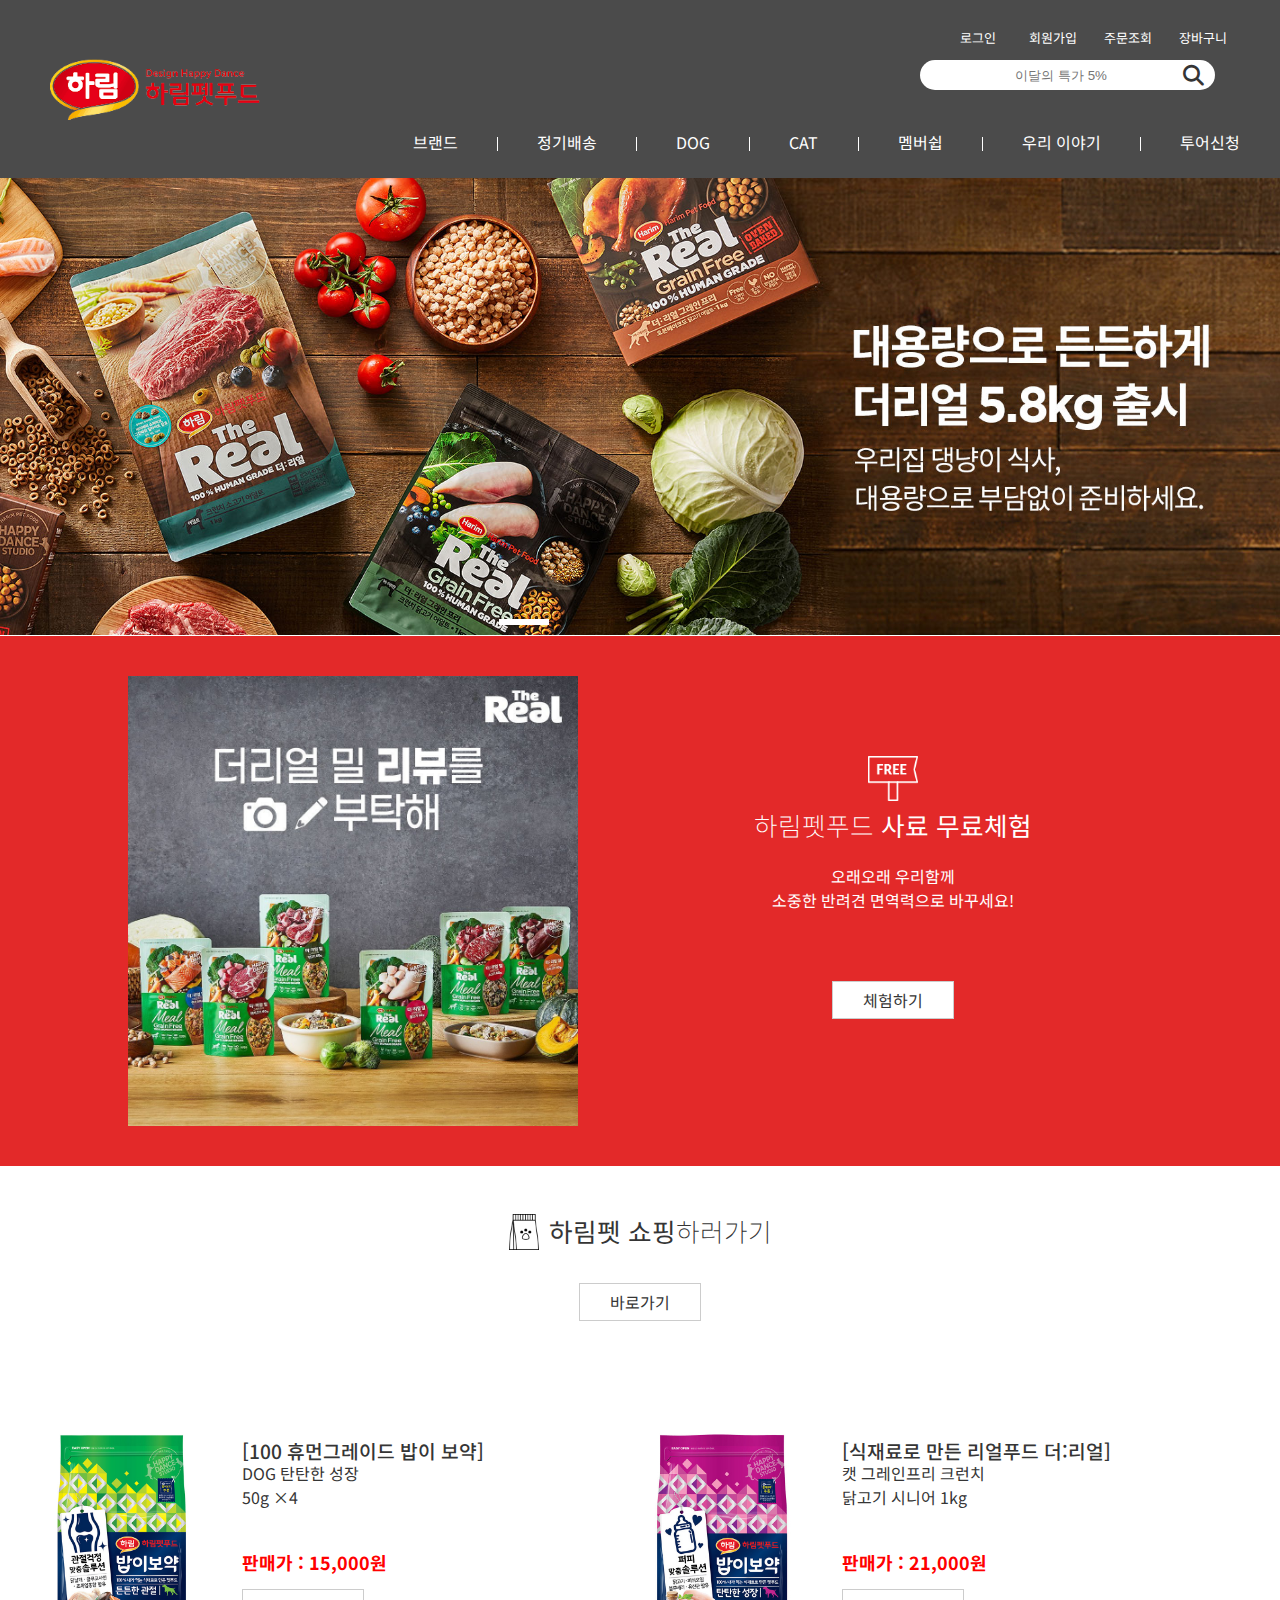
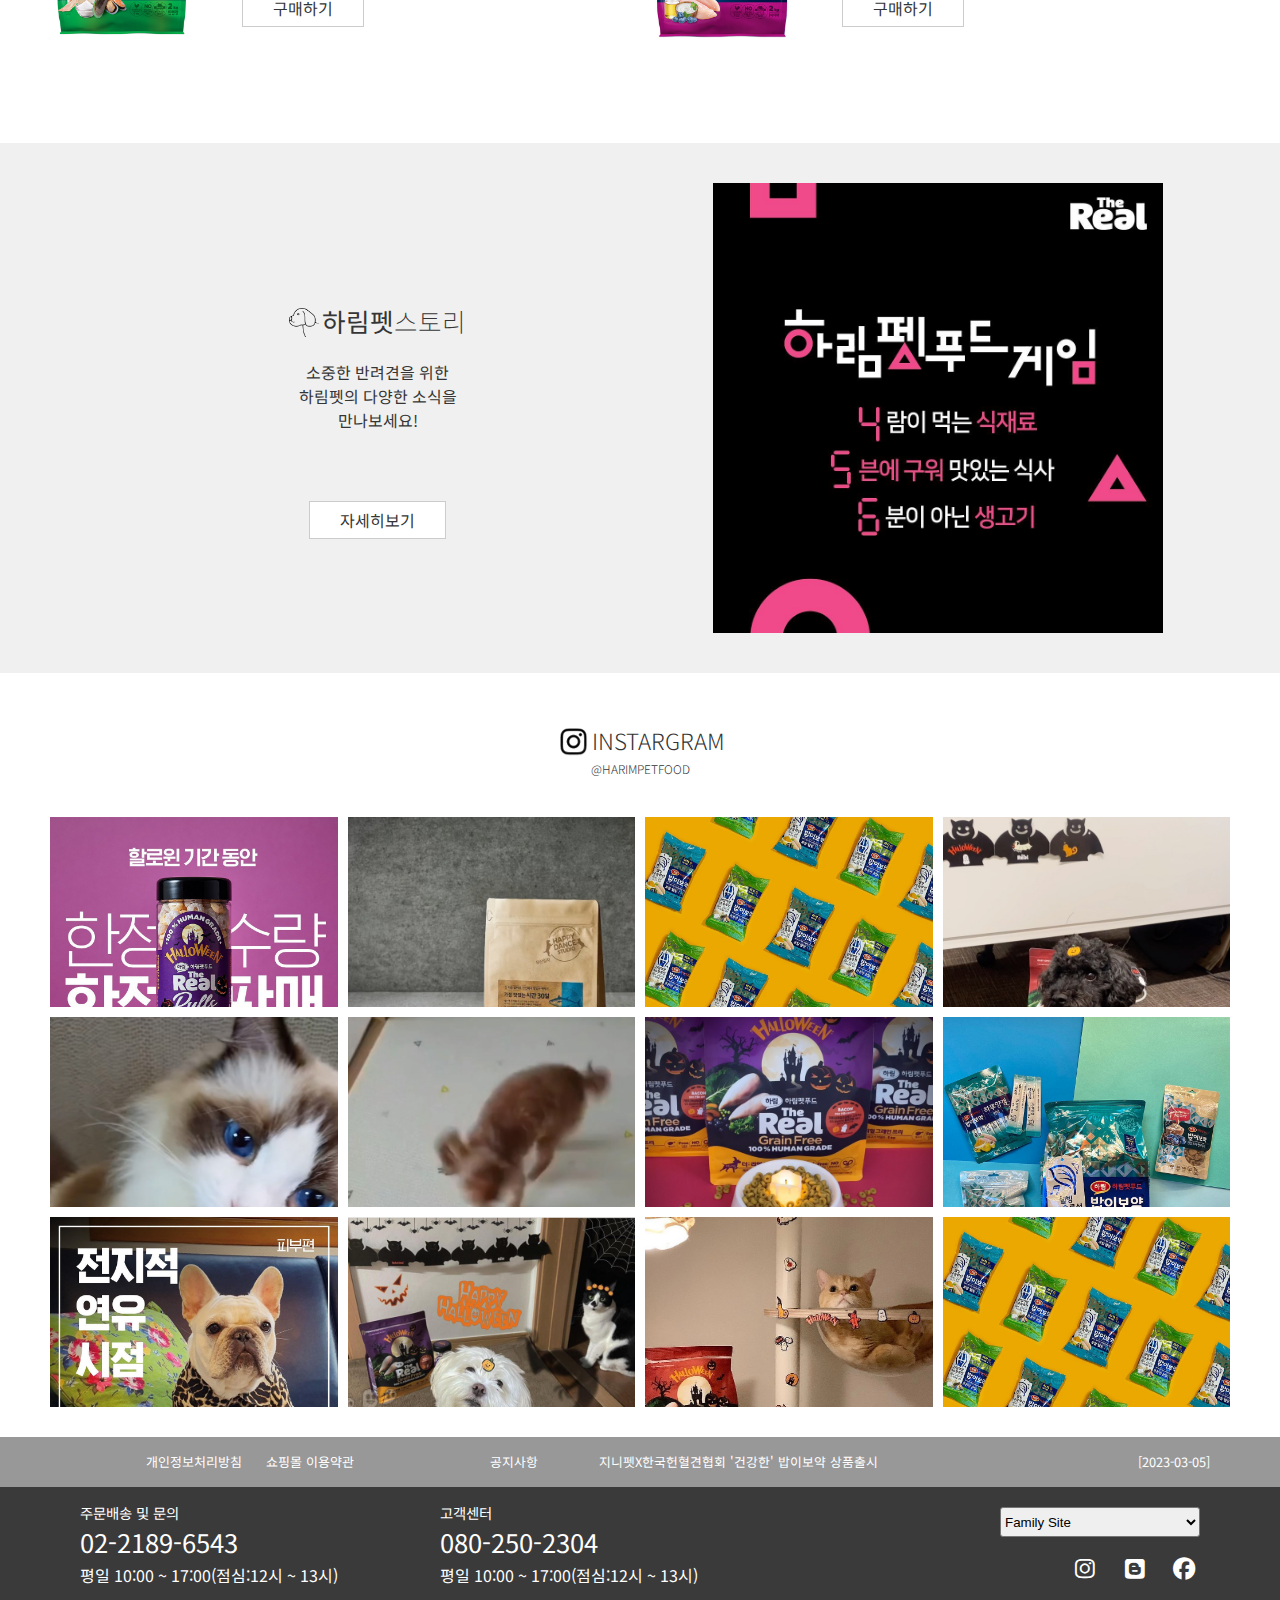
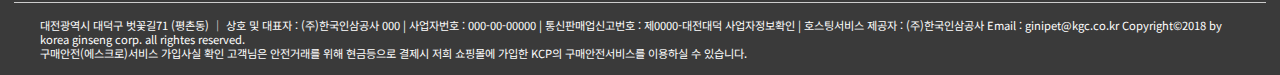
<file: index.html>
<!DOCTYPE html>
<html lang="ko">
<head>
    <meta charset="UTF-8">
    <meta name="viewport" content="width=device-width, initial-scale=1.0">
    <meta name="Date" content="2023-12-07T11:42:30+09:00">
    <meta name="subject" content="모든 디바이스에 최적화된 반응형웹">
    <meta name="Title" content="하림펫푸드 반응형웹">
    <meta name="Other" content="작성자 이름">
    <meta name="distribution" content="배포자 이름">
    <meta name="description" content="하림펫푸드 반려동물을 위한 맛춤 건강사료식">
    <meta name="Copyright" content="하림">
    <meta name="Build" content="2023-12-04T11">
    <title>하림펫푸드 반응형웹-메인페이지</title>
    <!-- 1. 초기화 -->
    <link href="./css/reset.css" rel="stylesheet" type="text/css">

    <!-- 2. 기본서식 base 글자모양, 글자크기, 색상, 링크 -->
    <link href="./css/base.css" rel="stylesheet" type="text/css">

    <!-- 3. 공통서식 header, footer 공통서식 -->
    <link href="./css/common.css" rel="stylesheet" type="text/css">

    <!-- 4. mobile해상도에 맞는 서식 (기준서식) -->
    <link href="./css/mobile.css" rel="stylesheet" type="text/css">

    <!-- 5. tablet해상도에 맞는 서식 -->
    <link href="./css/tablet.css" rel="stylesheet" type="text/css">

    <!-- 6. pc해상도에 맞는 서식 -->
    <link href="./css/pc.css" rel="stylesheet" type="text/css">

    <!-- 7. 스와이퍼 슬라이드 서식 -->
    <link href="./css/swiper.css" rel="stylesheet" type="text/css">

    <!-- 폰트어썸 아이콘폰트 -->
    <link rel="stylesheet" href="https://cdnjs.cloudflare.com/ajax/libs/font-awesome/6.5.1/css/all.min.css">

</head>
<body>
  <form name="search" method="post" action="search.php">
  <input type="checkbox" id="toggle">

    <!-- 헤더영역 시작 -->
		<header>
      <div class="h_top">
        <!-- 상단로고 -->
        <h1>
          <a href="index.html" title="메인페이지로 바로가기">
            <img src="./images/logo2.png" alt="상단로고">
          </a>
        </h1>

        <!-- 로그인, 회원가입 -->
        <nav class="lnb">
          <ul>
            <li><a href="login.html" title="로그인">로그인</a></li>
            <li><a href="join.html" title="회원가입">회원가입</a></li>
            <li><a href="order.html" title="주문조회">주문조회</a></li>
            <li><a href="cart.html" title="장바구니">장바구니</a></li>
          </ul>
        </nav>

        <!-- 검색폼 -->
        <fieldset>
          <input type="search" id="search" placeholder="이달의 특가 5%" maxlength="50">
          <label for="search" class="fas fa-search"><span>검색버튼</span></label>
        </fieldset>
      </div>
		
      <label for="toggle" class="total_btn">
        <!-- <img src='./images/w_fold_btn.png' alt="전체메뉴"> -->
        <i class="fas fa-bars"></i>
      </label>

      <a href="cart.html" title="장바구니페이지 바로가기" class="cart_btn">
        <!-- <img src="./images/top_cart_icon.png" alt="장바구니"> -->
        <i class="fa fa-shopping-cart"></i>
      </a>

      <!-- 메인 내비게이션 2단 메뉴 -->
      <div class="h_bottom">
        <nav class="gnb">
          <label for="toggle" class="c_btn"><i class="fas fa-times"></i></label>
          <ul>
            <li><a href="brand.html" title="브랜드">브랜드<i class='fas fa-angle-down'></i></a>
              <ul class="sub">
                <li><a href="#" title="가장맛있는 시간 30일">가장 맛있는시간 30일</a></li>
                <li><a href="#" title="더리얼">더리얼</a></li>
                <li><a href="#" title="밥이보약">밥이보약</a></li>
              </ul>
            </li>
            <li><a href="delibery.html" title="정기배송">정기배송<i class='fas fa-angle-down'></i></a>
              <ul class="sub">
                <li><a href="#" title="DOG">DOG</a></li>
                <li><a href="#" title="CAT">CAT</a></li>
              </ul>
            </li>
            <li><a href="dog.html" title="DOG">DOG<i class='fas fa-angle-down'></i></a>
              <ul class="sub">
                <li><a href="#" title="오늘생산배송">오늘생산배송</a></li>
                <li><a href="#" title="브랜드별">브랜드별</a></li>
                <li><a href="#" title="연령별">연령별</a></li>
                <li><a href="#" title="유형별">유형별</a></li>
                <li><a href="#" title="샘플신청">샘플신청</a></li>
                <li><a href="#" title="이벤트">이벤트</a></li>
                <li><a href="#" title="상품후기">상품후기</a></li>
              </ul>
            </li>
            <li><a href="cat.html" title="CAT">CAT<i class='fas fa-angle-down'></i></a>
              <ul class="sub">
                <li><a href="#" title="오늘생산배송">오늘생산배송</a></li>
                <li><a href="#" title="브랜드별">브랜드별</a></li>
                <li><a href="#" title="연령별">연령별</a></li>
                <li><a href="#" title="유형별">유형별</a></li>
                <li><a href="#" title="샘플신청">샘플신청</a></li>
                <li><a href="#" title="이벤트">이벤트</a></li>
                <li><a href="#" title="상품후기">상품후기</a></li>
              </ul>
            </li>
            <li><a href="member.html" title="멤버쉽">멤버쉽<i class='fas fa-angle-down'></i></a>
              <ul class="sub">
                <li><a href="#" title="멤버쉽">멤버쉽</a></li>
                <li><a href="#" title="이벤트">이벤트</a></li>
                <li><a href="#" title="골드멤버존">골드멤버존</a></li>
              </ul>
            </li>
            <li><a href="story.html" title="우리 이야기">우리 이야기<i class='fas fa-angle-down'></i></a>
              <ul class="sub">
                <li><a href="#" title="우리이야기">우리이야기</a></li>
                <li><a href="#" title="우리의약속">우리의약속</a></li>
                <li><a href="#" title="100% 휴먼그레이드">100% 휴먼그레이드</a></li>
                <li><a href="#" title="이노베이션">이노베이션</a></li>
                <li><a href="#" title="제조시설">제조시설</a></li>
                <li><a href="#" title="반려견 동반">반려견 동반</a></li>
              </ul>
            </li>
            <li><a href="tour.html" title="투어신청">투어신청<i class='fas fa-angle-down'></i></a></li>
          </ul>
        </nav>
      </div>
		</header>

		<!-- 메인콘텐츠 시작 -->
		<main>
      <section class="visual">
        <h2>메인슬라이드</h2>
        <div class="visual_slide">
          <div class="swiper-wrapper">
            <div class="swiper-slide">
              <a href="#" title="대용량으로 든든하게">
                <img src="./images/main01.jpg" alt="대용량으로 든든하게">
              </a>
            </div>
            <div class="swiper-slide">
              <a href="#" title="버거킹 리얼독퍼 출시기념">
                <img src="./images/main02.jpg" alt="버거킹 리얼독퍼 출시기념">
              </a>
            </div>
            <div class="swiper-slide">
              <a href="#" title="국가산업대상">
                <img src="./images/main03.jpg" alt="국가산업대상">
              </a>
            </div>
            <div class="swiper-slide">
              <a href="#" title="신규회원가입">
                <img src="./images/main04.jpg" alt="신규회원가입">
              </a>
            </div>
            <div class="swiper-slide">
              <a href="#" title="정기배송">
                <img src="./images/main05.jpg" alt="정기배송">
              </a>
            </div>
          </div>
          <!-- 페이지네이션 -->
          <div class="swiper-pagination"></div>
          <!-- 좌, 우버튼 -->
          <!-- <div class="swiper-button-next"></div>
          <div class="swiper-button-prev"></div>  -->
        </div>
      </section>

      <!-- 2. 사료무료체험 -->
      <section class="free_ex">
        <h2>사료무료체험</h2>
        <article>
          <h2>사료 무료체험</h2>
          <img src="./images/sns21.jpg" alt="더 리얼 밀 리뷰를 부탁해">
          <div class="free_ex_right">
            <h3><img src='./images/gold_icon_7.png' alt="무료"><br>
              하림펫푸드 <strong>사료 무료체험</strong></h3>
              <p>오래오래 우리함께 <br> 소중한 반려견 면역력으로 바꾸세요!</p>
              <a href="#" title="체험하기" class="button">체험하기</a>
          </div>
        </article>
      </section>

      <!-- 3. 쇼핑하러가기 -->
      <section class="shop">
        <h2><img src="./images/order_step_icon_4.png" alt="쇼핑"><strong>하림펫 쇼핑</strong>하러가기</h2>

        <p class="align_c"><a href="#" title="바로가기" class="button">바로가기</a></p>

        <ul class="product">
          <li>
            <a href="#" title="상품보기">
              <img src="./images/product01.jpg" alt="상품1">
            </a>
            <div class="info">
              <h3>[100 휴먼그레이드 밥이 보약]</h3>
              <p>DOG 탄탄한 성장</p>
              <p>50g &#x00d7;4</p>
              <p class="price">판매가 : 15,000원</p>
              <p><a href="#" title="구매하기" class="button">구매하기</a></p>
            </div>
          </li>
          <li>
            <a href="#" title="상품보기">
              <img src="./images/product02.jpg" alt="상품2">
            </a>
            <div class="info">
              <h3>[식재료로 만든 리얼푸드 더:리얼]</h3>
              <p>캣 그레인프리 크런치</p>
              <p>닭고기 시니어 1kg</p>
              <p class="price">판매가 : 21,000원</p>
              <p><a href="#" title="구매하기" class="button">구매하기</a></p>
            </div>
          </li>
        </ul>

      </section>

      <!-- 4. 펫스토리 -->
      <section class="story">
        <h2>펫스토리</h2>
        <article>
          <h2>펫스토리</h2>
          <div class="story_left">
            <h3><img src="./images/order_step_icon_1.png" alt="아이콘"><strong>하림펫</strong>스토리</h3>
            <p>소중한 반려견을 위한<br>하림펫의 다양한 소식을 <br>만나보세요!</p>
            <a href="#" title="자세히보기" class="button">자세히보기</a>
          </div>
          <img src="./images/sns13.jpg" alt="펫푸드게임">
        </article>
      </section>

      <!-- 5. 인스타그램 -->
      <section class="instar">
        <h2><img src="./images/insta_icon.gif" alt="인스타그램">instargram
        <span class="id_name">@harimpetfood</span></h2>
        <ul class="gallery">
          <!-- li*12>a[href title]>img -->
          <li><a href="#" title="sns보기"><img src="./images/sns01.jpg" alt="사진"></a></li>
          <li><a href="#" title="sns보기"><img src="./images/sns11.jpg" alt="사진"></a></li>
          <li><a href="#" title="sns보기"><img src="./images/sns14.jpg" alt="사진"></a></li>
          <li><a href="#" title="sns보기"><img src="./images/sns02.jpg" alt="사진"></a></li>
          <li><a href="#" title="sns보기"><img src="./images/sns15.jpg" alt="사진"></a></li>
          <li><a href="#" title="sns보기"><img src="./images/sns16.jpg" alt="사진"></a></li>
          <li><a href="#" title="sns보기"><img src="./images/sns20.jpg" alt="사진"></a></li>
          <li><a href="#" title="sns보기"><img src="./images/sns24.jpg" alt="사진"></a></li>
          <li><a href="#" title="sns보기"><img src="./images/sns25.jpg" alt="사진"></a></li>
          <li><a href="#" title="sns보기"><img src="./images/sns26.jpg" alt="사진"></a></li>
          <li><a href="#" title="sns보기"><img src="./images/sns23.jpg" alt="사진"></a></li>
          <li><a href="#" title="sns보기"><img src="./images/sns14.jpg" alt="사진"></a></li> 
        </ul>
      </section>
    </main>

		<!-- 푸터영역 시작 -->
		<footer>
      <div class="f_top">
        <nav class="f_nav">
          <a href="a.html" title="개인정보처리방침">개인정보처리방침</a>
          <a href="b.html" title="쇼핑몰 이용약관">쇼핑몰 이용약관</a>
        </nav>
        <dl>
          <dt>공지사항</dt>
          <dd><a href="#" title="지니펫">지니펫X한국헌혈견협회 '건강한' 밥이보약 상품출시</a></dd>
          <dd><span class='date'>[2023-03-05]</span></dd>
        </dl>
      </div>

      <div class="f_bottom">
        <ul>
          <li>
            <dl class="info">
              <dt>주문배송 및 문의</dt>
              <dd class="tel"><a href="tel:0221896543" title="통화하기">02-2189-6543</a></dd>
              <dd>평일 10:00 ~ 17:00<br>(점심:12시 ~ 13시)</dd>
            </dl>
          </li>
          <li>
            <dl class="info">
              <dt>고객센터</dt>
              <dd class="tel"><a href="tel:0802502304" title="통화하기">080-250-2304</a></dd>
              <dd>평일 10:00 ~ 17:00<br>(점심:12시 ~ 13시)</dd>
            </dl>
          </li>
          <li>
            <a href="#" title=""><i class="fab fa-instagram"></i></a>
            <a href="#" title=""><i class="fa-brands fa-blogger"></i></a>
            <a href="#" title=""><i class="fab fa-facebook"></i></a>
          </li>
          <li>
            <select onChange="siteUrl(this);">
              <option value="">Family Site</option>
              <option value="http://www.harim.com/main">(주)하림</option>
              <option value="http://www.harimmall.com/index2.html">하림몰</option>
              <option value="http://www.sjporkmall.com/">팜스코</option>
              <option value="http://www.orimart.co.kr/">주원산오리</option>
              <option value="http://www.nseshop.com/">NS홈쇼핑</option>
              <option value="http://www.mexican.co.kr/2020/inner.php?sMenu=main">맥시칸키친</option>
            </select>
          </li>
        </ul>
        <address>
          <p>
            대전광역시 대덕구 벗꽃길71 (평촌동) &#65372; 상호 및 대표자 : (주)한국인삼공사 000 &#124; 사업자번호 : 000-00-00000 &#124; 통신판매업신고번호 : 제0000-대전대덕
            사업자정보확인 &#124; 호스팅서비스 제공자 : (주)한국인삼공사 Email : ginipet@kgc.co.kr Copyright&copy;2018 by korea ginseng corp. all rightes reserved.
          </p>
          <p>구매안전(에스크로)서비스 가입사실 확인 고객님은 안전거래를 위해 현금등으로 결제시 저희 쇼핑몰에 가입한 KCP의 구매안전서비스를 이용하실 수 있습니다.</p>
        </address>
      </div>
		
		</footer>
  </form>

    <!-- swiper 스크립트 연결 -->
    <script src="./script/swiper.js"></script>

    <!-- 자바스크립트 내용 실행하기 -->
    <script>  
      function siteUrl(a){
        // alert('선택했음!!!');
        if(a.value!='none'){ //옵션을 선택하여 값이 존재한다면
          window.open(a.value, '_self'); //현재창에서 사이트가 열리도록 한다.
        }else{ //선택하지 않았다면
          return; //사이트가 연결이 되지 않는다.
        }
      }

      // 스와이퍼 슬라이드 스크립트
      let visual_slide = new Swiper('.visual_slide', {
        //옵션선택
        autoplay:{   //자동실행
          delay:4000, //시간 간격
          disableOnInteraction:true, //사용자가 마우스 동작으로 슬라이드 넘길시 자동재생금지(true일때)
        },
        pagination:{ //콘트롤버튼(==페이지네이션)
          el:".swiper-pagination", //클래스명 선택
          clickable:true, //콘트롤 버튼 클릭시 페이지 이동할 수 있도록 함
        },
        navigation:{ //좌, 우버튼 기능
          nextEl : ".swiper-button-next",
          prevEl : ".swiper-button-prev",
        }
      });

    </script>
</body>
</html>
</file>
<file: css/base.css>
@charset "utf-8";
/* 기본서식 base.css */

@import url('https://fonts.googleapis.com/css2?family=Noto+Sans+KR:wght@300;400;500&display=swap');

body{
    font-family: "Noto Sans KR", '맑은 고딕', arial, sans-serif;
    font-size:13px;
		color:#353535;
		overflow-x:hidden; /* 가로스크롤바 나오지 않게 */
}

a{color:#353535;text-decoration:none;}
</file>
<file: css/common.css>
@charset "utf-8";

/* 헤더, 푸터 공통서식 */
header{
	background:#4B4B4B;
	position:relative;
}
/* 체크박스 숨기기 */
#toggle{display:none;}

footer{
	background:#3a3a3a;
	position:relative;
}

footer address{
	border-top:1px solid #ccc;
	color:#fff;
	padding:15px 2%;
	line-height:14px;
	font-size:0.7rem;
}

/* 버튼 공통서식 */
.button{
  font-size:1rem;
  background:#fff;
  padding:6px 30px;
  border:1px solid #ccc;
  transition:0.5s;
}
.button:hover{
	background:#4B4B4B;
	color:#fff;
}

/* 가운데정렬서식 */
.align_c{
	text-align:center;
}

/* 로그인 폼 서식 */
.login{
	position:relative;
}
.login_wrap{
	width:320px;
	margin:50px auto 0px auto;
	text-align:center;
	position:static;
}
.login_wrap > legend{
	font-size:20px;
	font-weight: 500;
	line-height:60px;
}
label[for=id_txt], label[for=pw_txt]{
	display:none;
}
.login_wrap p{
	margin-bottom:10px;
}
.login_wrap input{
	width:312px;
	height:50px;
}
.login_wrap input[type=checkbox]{
	width:16px;height:16px;
}
.login_wrap input[type=button]{
	width:320px;
	font-weight:bold;
	border:none;
	color:#fff;
	margin-bottom:10px;
}
#login_btn{background:#f00;}
.btn01{background:rgb(12, 175, 12);}
.btn02{
	background:rgb(248, 248, 96);
	color:#333 !important;
}

/* 태블릿 화면에서만 로그인폼 아래 여백추가 */
@media screen and (min-width:768px) and (max-width:1024px) {
	.login_wrap{
		padding-bottom:300px;
	}
}
</file>
<file: css/mobile.css>
@charset "utf-8";

/* mobile.css */
/* 미디어쿼리 0~767px */

/* @media screen and (max-width:767px) { */

  header{height:60px;}
  header h1{
    width:130px;
    margin:0px auto;
    padding-top:5px;
  }
  header h1 img{width:100%;}

  .total_btn, .cart_btn{
    color:#fff;
    font-size:24px;
    position:absolute;
    top:6px;
    padding:12px;
  }
  .total_btn{left:10px;}
  .cart_btn{right:10px;}

/* h_top서식 */
.lnb{
  position:fixed;
  width:100%;
  left:-100%;top:400px;
  z-index:9002;
  transition:0.5s;
}
.lnb > ul{
  display:flex;
  flex-wrap:wrap;
  justify-content: center;
}
.lnb > ul > li{
  width:44%;
  margin:0px 2px 4px 2px;
  text-align:center;
  background:#686868;
}
.lnb > ul > li > a{
  display:block;
  line-height:280%;
  color:#fff;
}

/* h_bottom서식 */
.h_bottom{}
.gnb{
  width:100%;height:100%;
  position:fixed;
  left:-100%;top:0px;
  background:rgba(0, 0, 0, 0.8);
  z-index:9000;
  transition:0.5s;
}

.gnb > ul{
  padding:100px 1.2%;
}
.gnb > ul > li{
  border-bottom:1px solid #fff;
  text-indent:20px;
}
.gnb > ul > li > a{
  color:#fff;
  line-height:280%;
  display:block;
}
.gnb > ul > li > a > i.fa-angle-down{
  float:right;
  font-size:1.1rem;
  padding:6px 8px;
} 

.sub{display:none;}

.c_btn{
  color:#fff;
  font-size:2rem;   /*16px = 1rem;*/
  position:absolute;
  right:4%;top:1%;
  padding:6px;
}

/* 검색폼 서식 */
fieldset{
  position:fixed;
  width:100%;
  left:-100%;top:6%;
  z-index:9001;
  text-align:center;
  transition:0.5s;
}
fieldset span{display:none;}
fieldset #search{
  width:58.97%;
  height:30px;
  border-radius:26px;
  text-align:center;
  border:none;
}
fieldset label.fa-search{
  font-size:1.3rem;
  transform:translate(-36px, 4px);
}

/* toggle클릭시 .lnb, .gnb, fieldset */
#toggle:checked + header > .h_top > .lnb{
  left:0%;
}
#toggle:checked + header > .h_top > fieldset{
  left:0%;
}
#toggle:checked + header > .h_bottom > .gnb{
  left:0%;
}

/* 메인콘텐츠 서식 */
main{}

section:not(.visual){
  padding:40px 0px;
}

section > h2{display:none;}
.visual{
  width:100%;
}
.visual_slide{
  position:relative;
  height:70vh;
  overflow:hidden;
}
.visual .swiper-slide{
  /* position:relative; */
  overflow:hidden;
  width:100%;
}
.swiper-wrapper div img{
  /* width:100%; */
  width:390%;
  /* position:absolute; */
  transform:translateX(-620px);
}

/* 2. 사료무료체험 서식 */
.free_ex{
  background:#E32929;
}
.free_ex article{
  text-align:center;
  display:flex;
  flex-direction: column-reverse;

}
.free_ex article > h2{display:none;}
.free_ex img{
  width:70%;
  margin:0 auto;
}
.free_ex_right{
  color:#fff;
  padding-bottom:50px;
}
.free_ex_right > h3{
  font-size:1.6rem;
  font-weight:200;padding-bottom:16px;
}
.free_ex_right > p{
  font-size:1rem;
  line-height:24px;
  padding:10px 0px 30px 0px;
}
.free_ex_right img{
  width:50px;
  padding-bottom:10px;
}

/* 3. 쇼핑하러가기 서식 */
.shop{overflow:hidden;}
.shop > h2{
  display:block;
  text-align:center;
  font-weight:200;
  font-size:1.6rem;
  padding-bottom:50px;
}
.shop > h2 img{
  width:30px;
  padding-right:10px;
  transform:translateY(8px);
}

/* 상품목록서식 */
.product{
  padding-top:60px;
  width:160%;
  display:flex;
}
.product > li{
  width:80%;
  padding:1%;
  box-sizing: border-box;
}
.product > li img{
  width:140px;
  float:left;
}

/* 상품정보서식 */
.info{
  width:50.02%; /* 140px*/
  float:right;
  padding-top:10px;
  font-size:1rem;
}
.info> h3{
  font-weight:500;
  font-size:1.2rem;
}
.info p{
  line-height:150%;
}
.info > .price{
  padding-top:40px;
  font-weight: bold;
  font-size: 18px;
  color:#f00;
  display:inline-block;
}
.info > p:last-of-type{
  padding:20px 0px 0px 0px;
}

/* 작은 mobile영역에서 적용되는 서식 */
@media screen and (max-width:320px) {
  .product > li img{
    width:160px;
  }
}

/* 4. 펫스토리 서식 */
.story{background:#f0f0f0;}
.story > article{text-align:center;}
.story > article > h2{display:none;}
.story img{
  width:70%;
}
.story_left{margin-bottom:50px;}
.story_left h3{
  font-size:1.6rem;
  font-weight:200;padding-bottom:16px;
}
.story_left p{
  font-size:1rem;
  line-height:24px;
  padding:10px 0px 30px 0px;
}
.story_left img{
  width:30px;
  padding-right:0.8%;
  transform:translateY(5px);
}

/* 5. 인스타그램 서식 */
section.instar{padding-bottom: 20px;}
.instar > h2{
  display:block;
  text-transform: uppercase;
  font-weight: 300;
  font-size:1.4rem; /* 22.4px */
  text-align:center;
  padding-bottom:20px;
}
.instar > h2 img{transform: translateY(10px);}
.id_name{
  font-size:0.75rem;
  display:block;
  line-height:300%;
}

/* 6번째 li 뒤부터 모두 li태그 숨기기 */
.gallery{
  display:grid;
  grid-gap:10px;
  padding:10px;
  grid-template-columns: repeat(2, auto);
  grid-template-rows: repeat(3, 130px);
}
.gallery > li{overflow: hidden;}
.gallery img{width:100%;}
.gallery > li:nth-child(6) ~ li{display:none;}


/* 푸터서식 */
  footer{color:#fff;}
  .f_top{
    display:flex;
    height:80px;
    background:#989898;
    flex-wrap:wrap;
    /* 첫째, 막내 순서변경해주는 속성 */
    /* flex-direction: column-reverse; */
  }
  .f_nav{
    width:100%;
    order:2;
    background:#3a3a3a;
    line-height:280%;
    text-align:center;
  }
  .f_nav a{
    color:#fff;
    padding:6px 10px;
  }
  .f_top > dl{
    width:100%;
    order:1;
    display:flex;
    justify-content: space-around;
    line-height:240%;
    font-size:0.8rem;
  } 
  .f_top > dl a{color:#fff;}
  .f_top > dl dd:first-of-type{
    width:60%;
    overflow:hidden;
    text-overflow: ellipsis;
    white-space: nowrap;
  }
  .f_top span{padding-left:10px;}

  /* flex속성을 사용하여 자식요소의 순서를 변경하는 방법
  1. 부모에 flex-direction:column-reverse; 준다
  2. 자식요소에 order:숫자  (낮은 숫자가 먼저배치 됨)
   */
  
  .f_bottom{}
  .f_bottom > ul{
    display:flex;
    flex-wrap:wrap;
  }
  .f_bottom > ul > li{text-align:center;}
  /* 주문배송 */
  .f_bottom > ul > li:first-child{
    width:50%;
    order:3;
  }
  /* 고객센터 */
  .f_bottom > ul > li:nth-child(2){
    order:4;
    width:50%;
  }
  .f_bottom dl{
    width:85%;
    padding:12px 4%;
    line-height:180%;
    text-align:left;
  }
  .f_bottom dl > dt{
    font-size:0.9rem;
  }
  .info{}
  .tel > a{
    color:#fff;
    font-size:1.6rem;
  }

/* sns */
  .f_bottom > ul > li:nth-child(3){
    order:2;
    width:100%;line-height:50px;
  }
  .f_bottom > ul > li:nth-child(3) i{
    color:#fff;
    font-size:1.4rem;
    padding:5px;
  }
  /* 패밀리 사이트 */
  .f_bottom > ul > li:last-child{
    order:1;
    width:100%;line-height:40px;
  }
  .f_bottom select{
    border-radius:3px;
    width:50%;height:30px;
  }



/* } */
</file>
<file: css/tablet.css>
@charset "utf-8";

/* tablet 해상도 영역에서 적용되는 서식 */
@media screen and (min-width:767px) and (max-width:1024px) {

  .cart_btn{display:none;}

  header{
    position:relative;
    width:100%;
    height:170px;
  }
  .h_top h1{
    position:absolute;
    left:10px;top:30px;
    z-index:9001;
  }
  .h_top h1 img{
    width:190px;
  }
  .total_btn{
    left:auto;
    right:5px;
    top:110px;
    font-size:2rem;
  }

  /* lnb서식 */
  .h_top > .lnb{
    position:absolute;
    left:auto;
    right:0px;top:20px;
    width:300px;
  }
  .h_top > .lnb > ul{
    flex-wrap:nowrap;
  }
  .h_top > .lnb > ul > li{background:none;}

  /* 검색폼 서식 */
  fieldset{
    position:absolute;
    right:0px;top:60px;
    width:500px;
    left:auto;
    text-align:right;
  }

  /* gnb서식 */
  .gnb{
    position:absolute;
    left:auto;
    right:0px;top:20px;
    background:none;
  }
  .gnb > ul{
    display:flex;
    justify-content:center;
    padding-right:6%;
  }
  .gnb > ul > li{
    border:none;
    padding:0px 3.3%;
    position:relative;
    text-indent:0px;
  }
  .gnb > ul > li > a{font-size:1rem;}
  .gnb > ul > li > a > i.fa-angle-down{
    display:none;
  }
  .gnb > ul > li > a::after{
    width:1px;height:14px;
    background:#fff;
    content:"";
    display:block;
    position:relative;
    top:-28px;left:-20px;
  }
  .gnb > ul > li:first-child > a::after{
    display:none;
  }
  .c_btn{display:none;}
  
  /* 서브메뉴 서식 */
  .sub{
    display:none;
    position:absolute;
    left:0px;top:50px;
    width:100%;height:240px;
    padding:15px 0px;
    background:rgba(255,255,255,.9);
    text-align:center;
    line-height:210%;
  }
  .sub li{}
  .sub a{
    padding:0px 3%;
    font-size:0.67rem;
  }
  .gnb li:first-child .sub{
    padding-left:300px;
    left:-300px;
  }
  .gnb li:nth-child(6) .sub{padding-right:400px;}

  /* 전체메뉴 아이콘 터치잘되게 위로 올리기 */
  .total_btn{z-index:9001;}

  /* 전체메뉴 클릭시 서브메뉴 나오게 하기 */
  #toggle:checked + header .gnb .sub{display:block;}

  /* lnb, 검색박스 움직이지 않게 하기 */
  #toggle:checked + header > .h_top > .lnb{left:auto;}
  #toggle:checked + header > .h_top > fieldset{left:auto;}


  /* main서식 */
  .visual_slide{
    height:auto;
  }
  .swiper-wrapper div img{
    width:140%;
    /* width:auto; */
    transform:translateX(-260px);
    object-fit:cover;
  }

  /* 2. 사료 무료체험 서식 */
  .free_ex article{
    flex-direction:row;
    justify-content:space-around;
  }
  .free_ex > article > img{
    width:40%;
    margin:0;
  }
  .free_ex_right{padding-top:30px;}
  .free_ex_right img{
    width:50px;
    padding-bottom:10px;
  }
  .free_ex_right > p{
    padding-bottom:80px;
  }

  /* 3. 쇼핑하러가기 */
  .product{
    width:100%;
  }
  .product > li{
    width:50%;
  }
  
  /* 4. 펫스토리 */
  .story > article{
    display:flex;
    justify-content: space-around;
  }
  .story > article > img{
    width:40%;
  }
  .story_left{
    width:30%;margin:0px;
    padding-top:30px;
  }
  .story_left p{padding-bottom:80px;}

  /* 5. 인스타그램 서식 */
  .gallery{
    grid-template-columns: repeat(3, auto);
    grid-template-rows: repeat(3, 150px);
  }
  /* .gallery > li{display:block;} */
  .gallery > li:nth-child(9) ~ li{display:block;}

  /* footer 서식 */
  footer{}
  .f_top{
    flex-wrap:nowrap;
    flex-direction: row-reverse;
    height:50px;
  }
  .f_nav{
    width:35%;background:#989898;
    line-height:50px;
  }
  .f_top > dl{
    width:65%;
    line-height:50px;
  }

  .f_bottom > ul{
    display:flex;
    flex-wrap:nowrap;
  }
  .f_bottom > ul > li:first-child{order:1;width:150%;}
  .f_bottom > ul > li:nth-child(2){order:2;width:150%;}
  .f_bottom > ul > li:nth-child(3){order:4;}
  .f_bottom > ul > li:last-child{order:3;}

  .f_bottom select, .f_bottom li:nth-child(3) a{position:absolute;}

  .f_bottom select{
    width:200px;
    right:40px;top:80px;
  }
  .f_bottom li:nth-child(3) a{
    right:40px;top:120px;
  }
  .f_bottom li:nth-child(3) a:first-child{transform:translateX(-100px);}
  .f_bottom li:nth-child(3) a:nth-child(2){transform:translateX(-50px);}

  @media screen and (min-width:881px) and (width:1024px) {
    .gallery{
      grid-template-columns: repeat(4, auto);
      grid-template-rows: repeat(3, 190px);
    }
    .gallery li:nth-child(6) ~ li{display:block;}
    .f_bottom br{display:none;}
  }

}
</file>
<file: css/pc.css>
@charset "utf-8";

/* pc해상도일 때 적용되는 서식 */
@media screen and (min-width:1025px) {

  /* toggle버튼, 장바구니, 닫기버튼 숨기기 */
  .total_btn, .cart_btn, .c_btn{display:none;}

/* 콘텐츠 중앙에 배치하기 */
  .h_top, .gnb > ul, .free_ex article, .story article, .instar, .f_top, .f_bottom > ul, .f_bottom > address{
    width:1200px;
    margin:0 auto;
  }
  header{
    width:100%;
    height:170px;
    position:absolute;
    z-index:1000;
  }
  .h_top{position:relative;}
  .h_top h1{
    position:absolute;
    left:10px;top:45px;
  }
  .h_top h1 img{
    width:210px;
  }
  .total_btn{
    left:auto;
    right:5px;
    top:110px;
    font-size:2rem;
  }

  /* lnb서식 */
  .h_top > .lnb{
    position:absolute;
    left:auto;
    right:0px;top:20px;
    width:300px;
  }
  .h_top > .lnb > ul{
    flex-wrap:nowrap;
  }
  .h_top > .lnb > ul > li{background:none;}

  /* 검색폼 서식 */
  fieldset{
    position:absolute;
    right:0px;top:60px;
    width:500px;
    left:auto;
    text-align:right;
  }

  /* gnb서식 */
  .h_bottom{
    width:100%;
    height:58px;
    background:rgba(255,255,255);
    position:absolute;
    top:120px;left:0px;
    overflow:hidden;
    transition:0.5s;
  }
  .h_bottom:hover{height:330px;}
  .gnb{
    position:static;
    width:100%;height:58px;
    top:0px;left:0px;
    background:#4b4b4b;
  }
  .gnb > ul{
    padding:0px;
    display:flex;
    justify-content:end;
  }
  .gnb > ul > li{
    border:none;
    padding:0px 3.3%;
    position:relative;
    text-indent:0px;
  }
  .gnb > ul > li > a{font-size:1rem;}
  .gnb > ul > li > a:hover{
    text-decoration:underline;
  }
  .gnb > ul > li > a > i.fa-angle-down{
    display:none;
  }
  .gnb > ul > li > a::after{
    width:1px;height:14px;
    background:#fff;
    content:"";
    display:block;
    position:relative;
    top:-28px;left:-40px;
  }
  .gnb > ul > li:last-child{padding-right:0;}
  .gnb > ul > li:first-child > a::after{display:none;}
  .c_btn{display:none;}
  
  /* 서브메뉴 서식 */
  .sub{
    display:block;
    position:absolute;
    left:0px;top:50px;
    width:100%;height:240px;
    padding:15px 0px;
    text-align:center;
    line-height:210%;
  }
  .sub a{
    padding:0px 3%;
    font-size:0.95rem;
    line-height:240%;
  }
  .sub a:hover{text-decoration:underline;}

  /* 메인서식 */
  main{padding-top:178px;}
  .visual_slide{height:100%;}
  .swiper-wrapper div img{
    width:100%;height:auto;
    transform: none;
  }

  /* 2. 사료무료체험 서식 */
  .free_ex article{
    flex-direction:row;
    justify-content:space-around;
  }
  .free_ex > article > img{
    width:450px;
    margin:0;
  }
  .free_ex_right{
    padding-top:80px;
    padding-right:120px;
  }
  .free_ex_right img{
    width:50px;
    padding-bottom:10px;
  }
  .free_ex_right > p{
    padding-bottom:80px;
  }

  /* 3. 쇼핑하러가기 */
  .product{
    width:1200px;
    margin:50px auto;
    /* padding:0px 10%; */
    box-sizing: border-box;
    justify-content:space-between;
  }
  .product > li{width:50%;}
  .info{width:67%;}

  /* 4. 펫스토리 */
  .story > article{
    display:flex;
    justify-content: space-around;
  }
  .story > article > img{
    width:450px;
  }
  .story_left{
    width:30%;margin:0px;
    padding:120px 0px 0px 80px;

  }
  .story_left p{padding-bottom:80px;}

  /* 5. 인스타그램 서식 */
  .instar{}
  .gallery{
    grid-template-columns: repeat(4, auto);
    grid-template-rows: repeat(3, 190px);
  }
  .gallery li:nth-child(6) ~ li{display:block;}
  .f_bottom br{display:none;}

  /* 푸터서식 */
  footer{
    background:#989898;
  }
  .f_top{
    flex-wrap:nowrap;
    flex-direction: row-reverse;
    height:50px;
  }
  .f_nav{
    width:35%;background:#989898;
    line-height:50px;
  }
  .f_top > dl{
    width:65%;
    line-height:50px;
  }
  .f_bottom{
    background:#3a3a3a;
  }
  .f_bottom > ul{
    position:relative;
    display:flex;
    flex-wrap:nowrap;
  }
  .f_bottom > ul > li:first-child{order:1;width:150%;}
  .f_bottom > ul > li:nth-child(2){order:2;width:150%;}
  .f_bottom > ul > li:nth-child(3){order:4;}
  .f_bottom > ul > li:last-child{order:3;}

  .f_bottom select, .f_bottom li:nth-child(3) a{position:absolute;}

  .f_bottom select{
    width:200px;
    right:40px;top:20px;
  }
  .f_bottom li:nth-child(3) a{
    right:40px;top:60px;
  }
  .f_bottom li:nth-child(3) a:first-child{transform:translateX(-100px);}
  .f_bottom li:nth-child(3) a:nth-child(2){transform:translateX(-50px);}
  footer address{}
}
</file>
